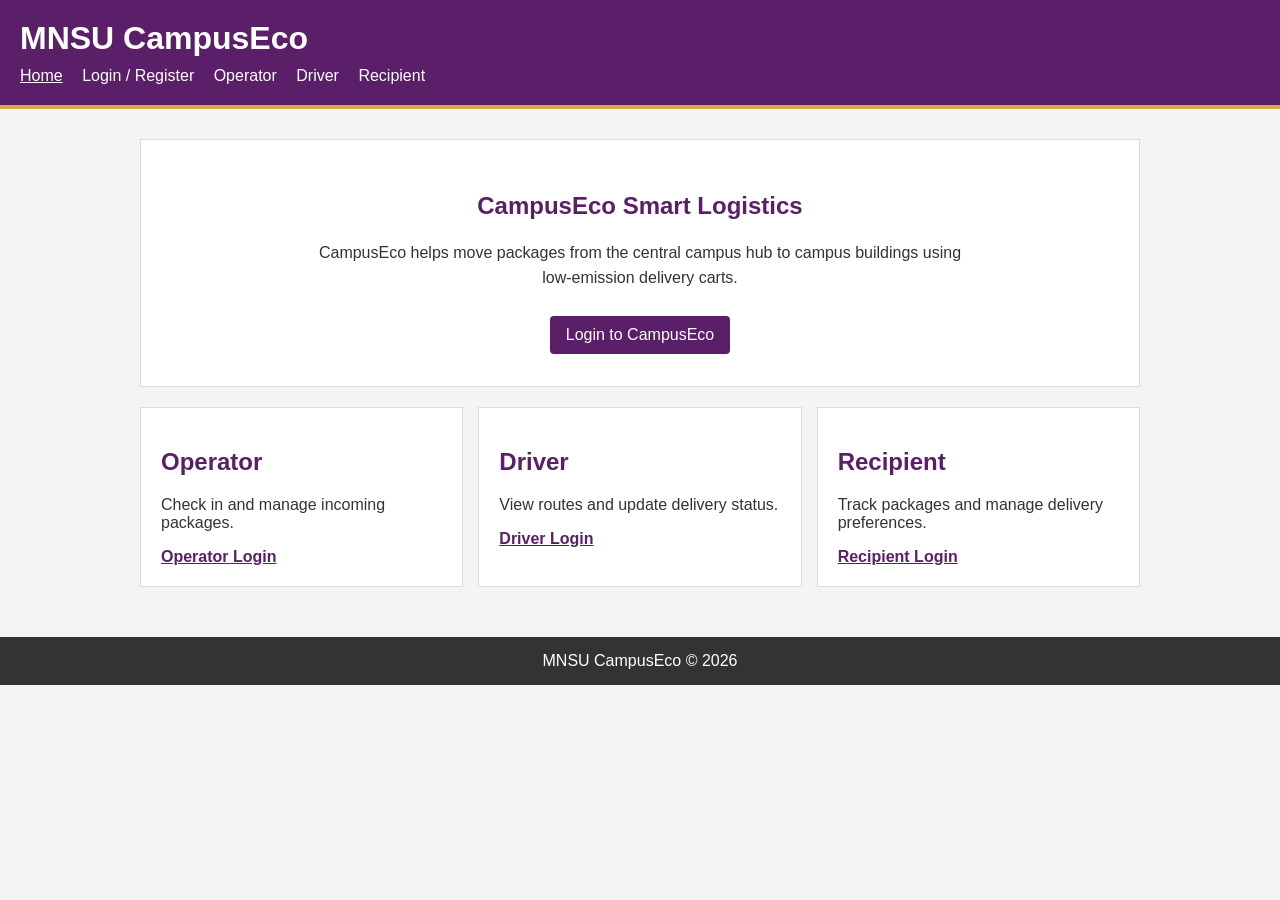
<file: index.html>
<!DOCTYPE html>
<html lang="en">
<head>
    <meta charset="UTF-8">
    <meta name="viewport" content="width=device-width, initial-scale=1.0">
    <title>MNSU CampusEco</title>
    <link rel="stylesheet" href="css/base.css">
    <link rel="stylesheet" href="css/home.css">
</head>
<body>

<header>
    <h1>MNSU CampusEco</h1>
    <nav aria-label="Main navigation">
        <a href="index.html" aria-current="page">Home</a>
        <a href="login.html">Login / Register</a>
        <a href="operator%20.html">Operator</a>
        <a href="driver.html">Driver</a>
        <a href="recipient.html">Recipient</a>
    </nav>
</header>

<main>
    <section class="hero">
        <h2>CampusEco Smart Logistics</h2>
        <p>
            CampusEco helps move packages from the central campus hub
            to campus buildings using low-emission delivery carts.
        </p>
        <a class="primary-link" href="login.html">Login to CampusEco</a>
    </section>

    <div class="portal-list">
        <section>
            <h2>Operator</h2>
            <p>Check in and manage incoming packages.</p>
            <a href="login.html">Operator Login</a>
        </section>

        <section>
            <h2>Driver</h2>
            <p>View routes and update delivery status.</p>
            <a href="login.html">Driver Login</a>
        </section>

        <section>
            <h2>Recipient</h2>
            <p>Track packages and manage delivery preferences.</p>
            <a href="login.html">Recipient Login</a>
        </section>
    </div>
</main>

<footer>MNSU CampusEco © 2026</footer>

</body>
</html>
</file>
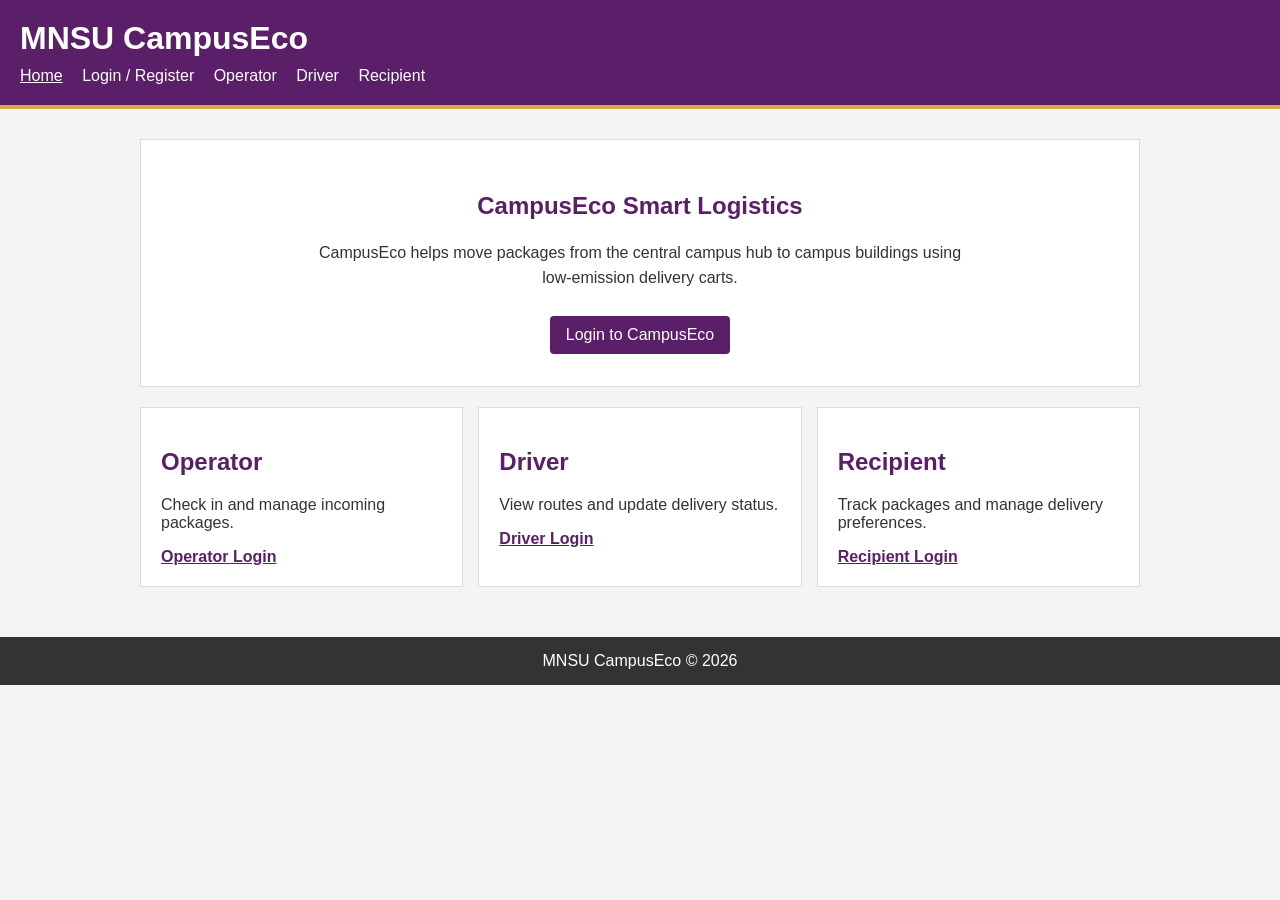
<file: Phase3/index.html>
<!DOCTYPE html>
<html lang="en">
<head>
    <meta charset="UTF-8">
    <meta name="viewport" content="width=device-width, initial-scale=1.0">
    <title>MNSU CampusEco</title>
    <link rel="stylesheet" href="css/base.css">
    <link rel="stylesheet" href="css/home.css">
</head>
<body>

<header>
    <h1>MNSU CampusEco</h1>
    <nav aria-label="Main navigation">
        <a href="index.html" aria-current="page">Home</a>
        <a href="login.html">Login / Register</a>
        <a href="operator.html">Operator</a>
        <a href="driver.html">Driver</a>
        <a href="recipient.html">Recipient</a>
    </nav>
</header>

<main>
    <section class="hero">
        <h2>CampusEco Smart Logistics</h2>
        <p>
            CampusEco helps move packages from the central campus hub
            to campus buildings using low-emission delivery carts.
        </p>
        <a class="primary-link" href="login.html">Login to CampusEco</a>
    </section>

    <div class="portal-list">
        <section>
            <h2>Operator</h2>
            <p>Check in and manage incoming packages.</p>
            <a href="login.html">Operator Login</a>
        </section>

        <section>
            <h2>Driver</h2>
            <p>View routes and update delivery status.</p>
            <a href="login.html">Driver Login</a>
        </section>

        <section>
            <h2>Recipient</h2>
            <p>Track packages and manage delivery preferences.</p>
            <a href="login.html">Recipient Login</a>
        </section>
    </div>
</main>

<footer>MNSU CampusEco © 2026</footer>

</body>
</html>
</file>
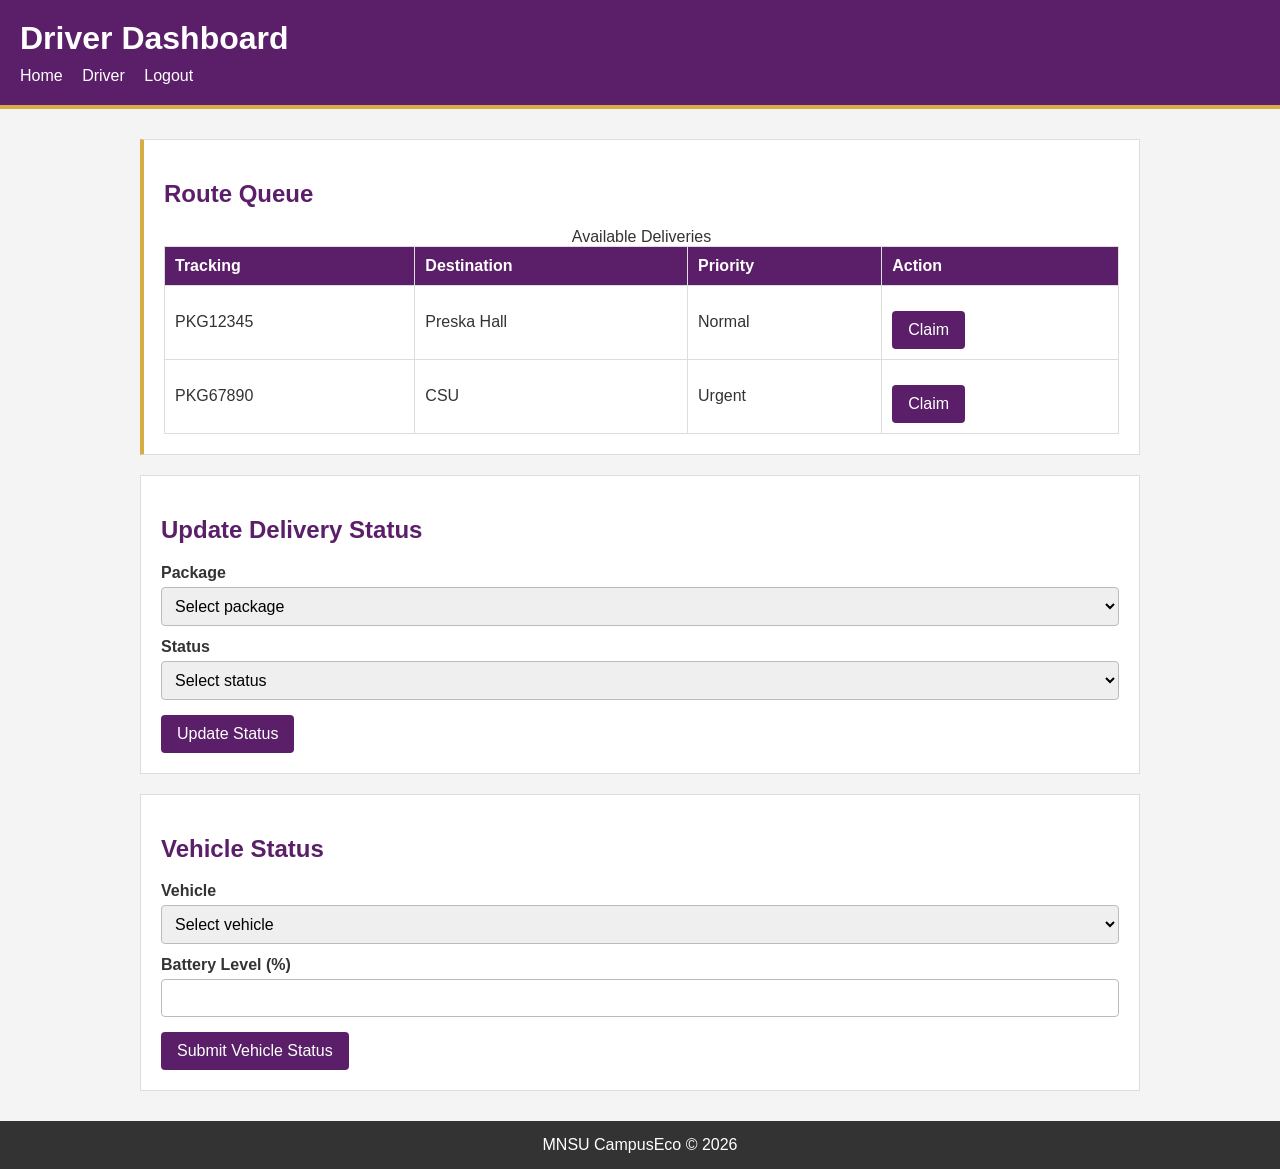
<file: driver 1.html>
<!DOCTYPE html>
<html lang="en">
<head>
    <meta charset="UTF-8">
    <meta name="viewport" content="width=device-width, initial-scale=1.0">
    <title>Driver Dashboard</title>
    <link rel="stylesheet" href="css/base.css">
    <link rel="stylesheet" href="css/driver.css">
</head>
<body>

<header>
    <h1>Driver Dashboard</h1>
    <nav>
        <a href="index.html">Home</a>
        <a href="driver.html">Driver</a>
        <a href="login.html">Logout</a>
    </nav>
</header>

<main>

    <section class="route-box">
        <h2>Route Queue</h2>

        <table>
            <caption>Available Deliveries</caption>
            <thead>
                <tr>
                    <th scope="col">Tracking</th>
                    <th scope="col">Destination</th>
                    <th scope="col">Priority</th>
                    <th scope="col">Action</th>
                </tr>
            </thead>
            <tbody>
                <tr>
                    <td>PKG12345</td>
                    <td>Preska Hall</td>
                    <td>Normal</td>
                    <td><button type="button">Claim</button></td>
                </tr>
                <tr>
                    <td>PKG67890</td>
                    <td>CSU</td>
                    <td>Urgent</td>
                    <td><button type="button">Claim</button></td>
                </tr>
            </tbody>
        </table>
    </section>

    <section>
        <h2>Update Delivery Status</h2>

        <form>
            <label for="package">Package</label>
            <select id="package" name="package" required>
                <option value="">Select package</option>
                <option>PKG12345</option>
                <option>PKG67890</option>
            </select>

            <label for="status">Status</label>
            <select id="status" name="status" required>
                <option value="">Select status</option>
                <option>Loaded</option>
                <option>En Route</option>
                <option>Delivered</option>
            </select>

            <button type="submit">Update Status</button>
        </form>
    </section>

    <section>
        <h2>Vehicle Status</h2>

        <form>
            <label for="vehicle">Vehicle</label>
            <select id="vehicle" name="vehicle" required>
                <option value="">Select vehicle</option>
                <option>Eco Cart 1</option>
                <option>Eco Cart 2</option>
            </select>

            <label for="battery">Battery Level (%)</label>
            <input type="number" id="battery" name="battery"
                   min="0" max="100" required>

            <button type="submit">Submit Vehicle Status</button>
        </form>
    </section>

</main>

<footer>MNSU CampusEco © 2026</footer>

</body>
</html>
</file>
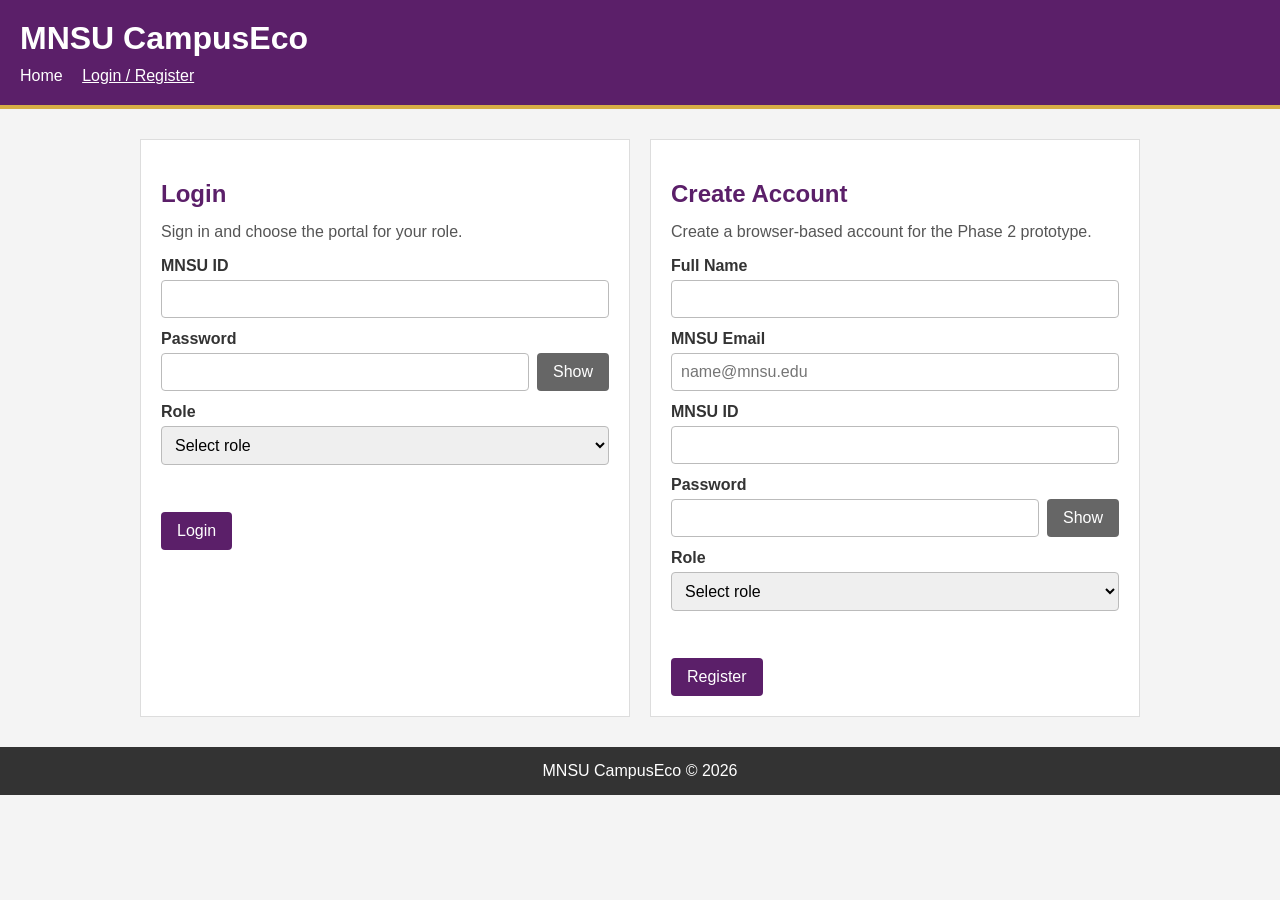
<file: login.html>
<!DOCTYPE html>
<html lang="en">
<head>
    <meta charset="UTF-8">
    <meta name="viewport" content="width=device-width, initial-scale=1.0">
    <title>Login and Registration - MNSU CampusEco</title>
    <link rel="stylesheet" href="css/base.css">
    <link rel="stylesheet" href="css/login.css">
</head>
<body>

<header>
    <h1>MNSU CampusEco</h1>
    <nav aria-label="Main navigation">
        <a href="index.html">Home</a>
        <a href="login.html" aria-current="page">Login / Register</a>
    </nav>
</header>

<main class="account-layout">

    <section>
        <h2>Login</h2>
        <p class="form-intro">Sign in and choose the portal for your role.</p>

        <form id="login-form" novalidate>
            <label for="login-id">MNSU ID</label>
            <input type="text" id="login-id" name="login-id" minlength="6" maxlength="20" required>

            <label for="login-password">Password</label>
            <div class="password-row">
                <input type="password" id="login-password" name="login-password" minlength="8" required>
                <button type="button" class="secondary-button password-toggle" data-target="login-password">Show</button>
            </div>

            <label for="login-role">Role</label>
            <select id="login-role" name="login-role" required>
                <option value="">Select role</option>
                <option value="operator">Operator</option>
                <option value="driver">Driver</option>
                <option value="recipient">Student / Faculty / Staff</option>
            </select>

            <p id="login-message" class="form-message" role="status" aria-live="polite"></p>
            <button type="submit">Login</button>
        </form>
    </section>

    <section>
        <h2>Create Account</h2>
        <p class="form-intro">Create a browser-based account for the Phase 2 prototype.</p>

        <form id="register-form" novalidate>
            <label for="name">Full Name</label>
            <input type="text" id="name" name="name" required>

            <label for="register-email">MNSU Email</label>
            <input type="email" id="register-email" name="register-email" placeholder="name@mnsu.edu" required>

            <label for="register-id">MNSU ID</label>
            <input type="text" id="register-id" name="register-id" pattern="[A-Za-z0-9]{6,20}" minlength="6" maxlength="20" required>

            <label for="register-password">Password</label>
            <div class="password-row">
                <input type="password" id="register-password" name="register-password" minlength="8" required>
                <button type="button" class="secondary-button password-toggle" data-target="register-password">Show</button>
            </div>

            <label for="register-role">Role</label>
            <select id="register-role" name="register-role" required>
                <option value="">Select role</option>
                <option value="operator">Operator</option>
                <option value="driver">Driver</option>
                <option value="recipient">Student / Faculty / Staff</option>
            </select>

            <p id="register-message" class="form-message" role="status" aria-live="polite"></p>
            <button type="submit">Register</button>
        </form>
    </section>

</main>

<footer>MNSU CampusEco © 2026</footer>

<script src="https://code.jquery.com/jquery-3.7.1.min.js"></script>
<script src="js/login.js"></script>
</body>
</html>
</file>
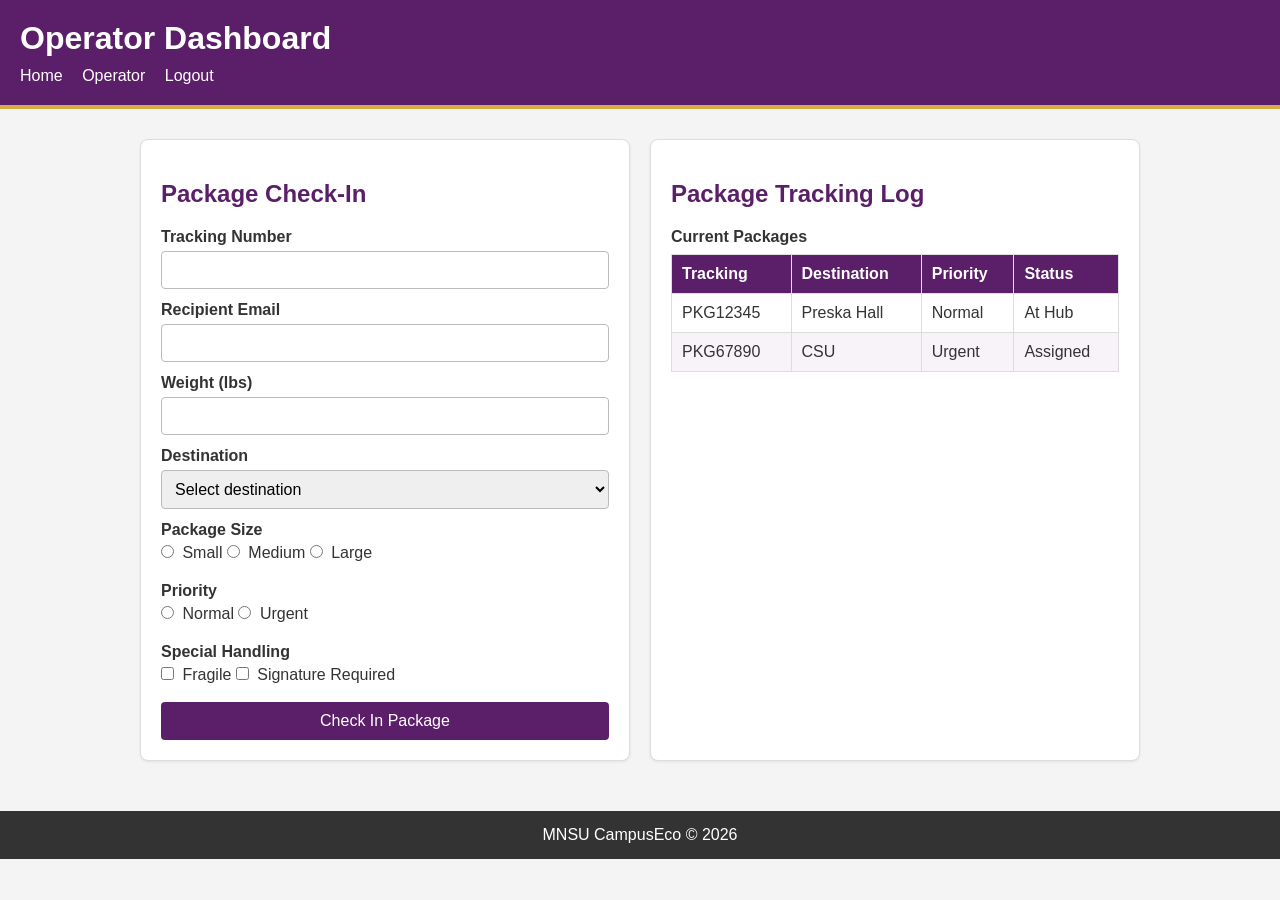
<file: operator .html>
<!DOCTYPE html>
<html lang="en">
<head>
    <meta charset="UTF-8">
    <meta name="viewport" content="width=device-width, initial-scale=1.0">
    <title>Operator Dashboard</title>
    <link rel="stylesheet" href="css/base.css">
    <link rel="stylesheet" href="css/operator.css">
</head>
<body>

<header>
    <h1>Operator Dashboard</h1>
    <nav>
        <a href="index.html">Home</a>
        <a href="operator.html">Operator</a>
        <a href="login.html">Logout</a>
    </nav>
</header>

<main>
    <div class="operator-layout">

        <section>
            <h2>Package Check-In</h2>

            <form>
                <label for="tracking">Tracking Number</label>
                <input type="text" id="tracking" name="tracking"
                       pattern="[A-Za-z0-9]{8,20}" required>

                <label for="email">Recipient Email</label>
                <input type="email" id="email" name="email" required>

                <label for="weight">Weight (lbs)</label>
                <input type="number" id="weight" name="weight"
                       min="0.1" max="100" step="0.1" required>

                <label for="destination">Destination</label>
                <select id="destination" name="destination" required>
                    <option value="">Select destination</option>
                    <option>Preska Hall</option>
                    <option>CSU</option>
                    <option>Memorial Library</option>
                    <option>Wissink Hall</option>
                </select>

                <label>Package Size</label>
                <input type="radio" name="size" value="small" required> Small
                <input type="radio" name="size" value="medium"> Medium
                <input type="radio" name="size" value="large"> Large

                <label>Priority</label>
                <input type="radio" name="priority" value="normal" required> Normal
                <input type="radio" name="priority" value="urgent"> Urgent

                <label>Special Handling</label>
                <input type="checkbox" name="fragile"> Fragile
                <input type="checkbox" name="signature"> Signature Required

                <br>
                <button type="submit">Check In Package</button>
            </form>
        </section>

        <section>
            <h2>Package Tracking Log</h2>

            <table>
                <caption>Current Packages</caption>
                <thead>
                    <tr>
                        <th scope="col">Tracking</th>
                        <th scope="col">Destination</th>
                        <th scope="col">Priority</th>
                        <th scope="col">Status</th>
                    </tr>
                </thead>
                <tbody>
                    <tr>
                        <td>PKG12345</td>
                        <td>Preska Hall</td>
                        <td>Normal</td>
                        <td>At Hub</td>
                    </tr>
                    <tr>
                        <td>PKG67890</td>
                        <td>CSU</td>
                        <td>Urgent</td>
                        <td>Assigned</td>
                    </tr>
                </tbody>
            </table>
        </section>

    </div>
</main>

<footer>MNSU CampusEco © 2026</footer>

</body>
</html>
</file>
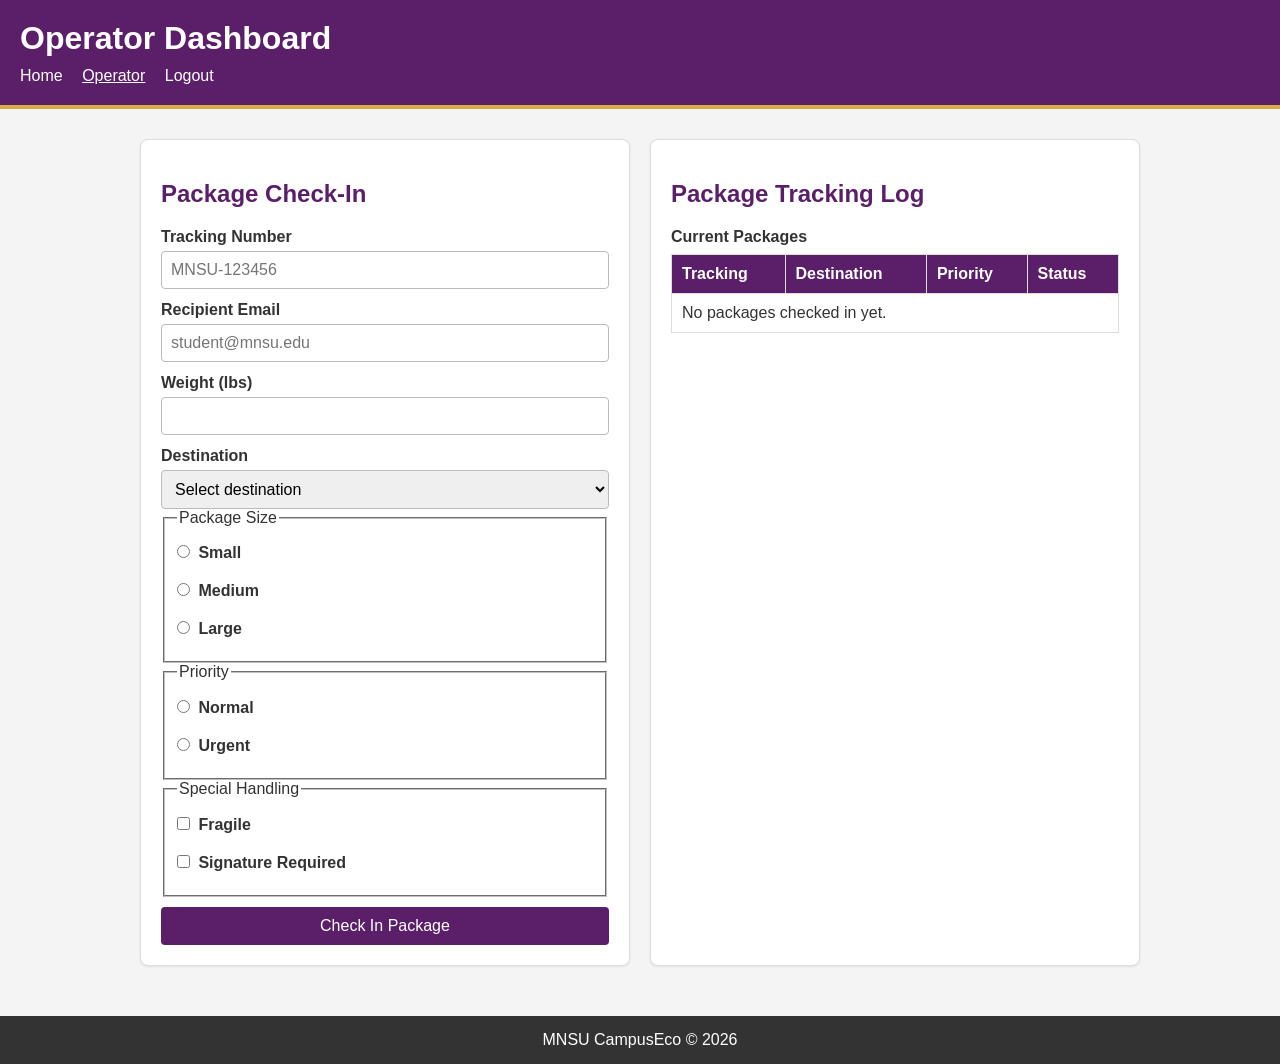
<file: operator.html>
<!DOCTYPE html>
<html lang="en">
<head>
    <meta charset="UTF-8">
    <meta name="viewport" content="width=device-width, initial-scale=1.0">
    <title>Operator Dashboard</title>
    <link rel="stylesheet" href="css/base.css">
    <link rel="stylesheet" href="css/operator.css">
</head>
<body>

<header>
    <h1>Operator Dashboard</h1>
    <nav aria-label="Main navigation">
        <a href="index.html">Home</a>
        <a href="operator.html" aria-current="page">Operator</a>
        <a href="login.html">Logout</a>
    </nav>
</header>

<main>

    <!-- Success and error messages -->
    <div id="operator-message"
         class="msg"
         role="status"
         aria-live="polite"
         hidden>
    </div>

    <div class="operator-layout">

        <!-- Package Check-In -->
        <section>
            <h2>Package Check-In</h2>

            <form id="checkin-form">

                <label for="tracking">Tracking Number</label>
                <input
                    type="text"
                    id="tracking"
                    name="tracking"
                    pattern="MNSU-[0-9]{6}"
                    placeholder="MNSU-123456"
                    title="Use MNSU- followed by 6 digits"
                    required
                >

                <label for="email">Recipient Email</label>
                <input
                    type="email"
                    id="email"
                    name="email"
                    placeholder="student@mnsu.edu"
                    required
                >

                <label for="weight">Weight (lbs)</label>
                <input
                    type="number"
                    id="weight"
                    name="weight"
                    min="0.1"
                    max="100"
                    step="0.1"
                    required
                >

                <label for="destination">Destination</label>
                <select id="destination" name="destination" required>
                    <option value="">Select destination</option>
                    <option value="Preska Hall">Preska Hall</option>
                    <option value="CSU">CSU</option>
                    <option value="Memorial Library">Memorial Library</option>
                    <option value="Wissink Hall">Wissink Hall</option>
                </select>

                <!-- Package Size -->
                <fieldset>
                    <legend>Package Size</legend>

                    <label>
                        <input type="radio"
                               name="size"
                               value="small"
                               required>
                        Small
                    </label>

                    <label>
                        <input type="radio"
                               name="size"
                               value="medium">
                        Medium
                    </label>

                    <label>
                        <input type="radio"
                               name="size"
                               value="large">
                        Large
                    </label>
                </fieldset>

                <!-- Priority -->
                <fieldset>
                    <legend>Priority</legend>

                    <label>
                        <input type="radio"
                               name="priority"
                               value="normal"
                               required>
                        Normal
                    </label>

                    <label>
                        <input type="radio"
                               name="priority"
                               value="urgent">
                        Urgent
                    </label>
                </fieldset>

                <!-- Special Handling -->
                <fieldset>
                    <legend>Special Handling</legend>

                    <label>
                        <input type="checkbox"
                               name="fragile">
                        Fragile
                    </label>

                    <label>
                        <input type="checkbox"
                               name="signature">
                        Signature Required
                    </label>
                </fieldset>

                <button type="submit">
                    Check In Package
                </button>

            </form>
        </section>

        <!-- Package Tracking Log -->
        <section>
            <h2>Package Tracking Log</h2>

            <table>
                <caption>Current Packages</caption>

                <thead>
                    <tr>
                        <th scope="col">Tracking</th>
                        <th scope="col">Destination</th>
                        <th scope="col">Priority</th>
                        <th scope="col">Status</th>
                    </tr>
                </thead>

                <!-- JavaScript adds package rows here -->
                <tbody id="operator-packages">
                </tbody>

            </table>
        </section>

    </div>
</main>

<footer>
    MNSU CampusEco © 2026
</footer>

<!-- jQuery library -->
<script src="https://code.jquery.com/jquery-3.7.1.min.js"></script>

<!-- Operator JavaScript -->
<script src="js/operator.js"></script>

</body>
</html>
</file>
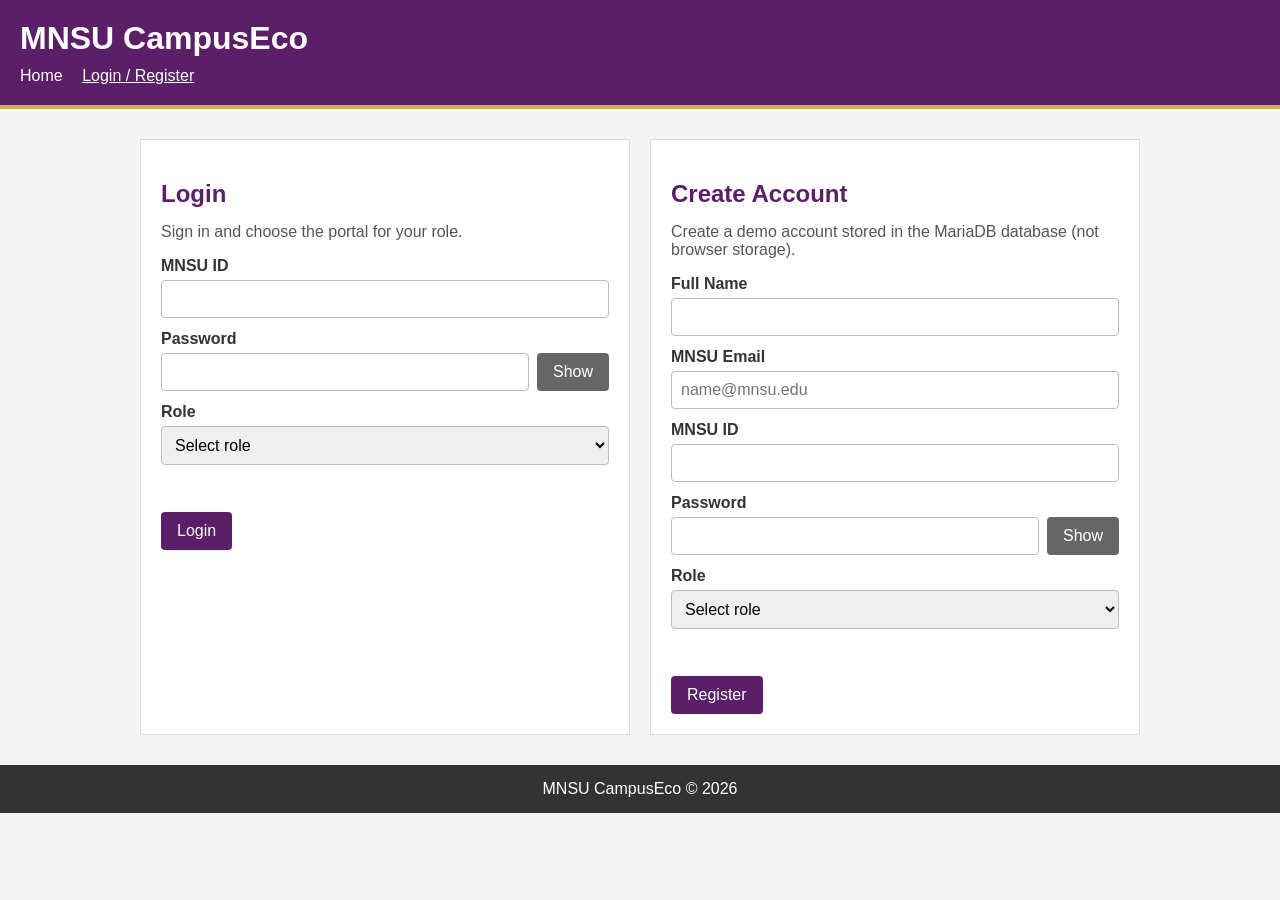
<file: Phase3/login.html>
<!DOCTYPE html>
<html lang="en">
<head>
    <meta charset="UTF-8">
    <meta name="viewport" content="width=device-width, initial-scale=1.0">
    <title>Login and Registration - MNSU CampusEco</title>
    <link rel="stylesheet" href="css/base.css">
    <link rel="stylesheet" href="css/login.css">
</head>
<body>

<header>
    <h1>MNSU CampusEco</h1>
    <nav aria-label="Main navigation">
        <a href="index.html">Home</a>
        <a href="login.html" aria-current="page">Login / Register</a>
    </nav>
</header>

<main class="account-layout">

    <section>
        <h2>Login</h2>
        <p class="form-intro">Sign in and choose the portal for your role.</p>

        <form id="login-form" novalidate>
            <label for="login-id">MNSU ID</label>
            <input type="text" id="login-id" name="login-id" minlength="6" maxlength="20" required>

            <label for="login-password">Password</label>
            <div class="password-row">
                <input type="password" id="login-password" name="login-password" minlength="8" required>
                <button type="button" class="secondary-button password-toggle" data-target="login-password">Show</button>
            </div>

            <label for="login-role">Role</label>
            <select id="login-role" name="login-role" required>
                <option value="">Select role</option>
                <option value="operator">Operator</option>
                <option value="driver">Driver</option>
                <option value="recipient">Student / Faculty / Staff</option>
            </select>

            <p id="login-message" class="form-message" role="status" aria-live="polite"></p>
            <button type="submit">Login</button>
        </form>
    </section>

    <section>
        <h2>Create Account</h2>
        <p class="form-intro">Create a demo account stored in the MariaDB database (not browser storage).</p>

        <form id="register-form" novalidate>
            <label for="name">Full Name</label>
            <input type="text" id="name" name="name" required>

            <label for="register-email">MNSU Email</label>
            <input type="email" id="register-email" name="register-email" placeholder="name@mnsu.edu" required>

            <label for="register-id">MNSU ID</label>
            <input type="text" id="register-id" name="register-id" pattern="[A-Za-z0-9]{6,20}" minlength="6" maxlength="20" required>

            <label for="register-password">Password</label>
            <div class="password-row">
                <input type="password" id="register-password" name="register-password" minlength="8" required>
                <button type="button" class="secondary-button password-toggle" data-target="register-password">Show</button>
            </div>

            <label for="register-role">Role</label>
            <select id="register-role" name="register-role" required>
                <option value="">Select role</option>
                <option value="operator">Operator</option>
                <option value="driver">Driver</option>
                <option value="recipient">Recipient</option>
            </select>

            <p id="register-message" class="form-message" role="status" aria-live="polite"></p>
            <button type="submit">Register</button>
        </form>
    </section>

</main>

<footer>MNSU CampusEco © 2026</footer>

<script src="https://code.jquery.com/jquery-3.7.1.min.js"></script>
<script src="js/api.js"></script>
<script src="js/phase3/login.js"></script>
</body>
</html>
</file>
<file: css/base.css>
/* Shared styles for all pages */

:root {
    --mnsu-purple: #5b1f69;
    --mnsu-gold: #d6ad45;
    --page-background: #f4f4f4;
    --text-color: #333;
    --border-color: #ddd;
    --success-color: #1f6f43;
    --error-color: #a12622;
}

* {
    box-sizing: border-box;
}

body {
    margin: 0;
    font-family: Arial, sans-serif;
    background-color: var(--page-background);
    color: var(--text-color);
}

header {
    background-color: var(--mnsu-purple);
    color: white;
    padding: 20px;
    border-bottom: 4px solid var(--mnsu-gold);
}

header h1 {
    margin: 0;
}

nav {
    margin-top: 10px;
}

nav a {
    color: white;
    text-decoration: none;
    margin-right: 15px;
}

nav a:hover,
nav a:focus,
nav a[aria-current="page"] {
    text-decoration: underline;
}

main {
    width: 90%;
    max-width: 1000px;
    margin: 30px auto;
}

section {
    background-color: white;
    padding: 20px;
    margin-bottom: 20px;
    border: 1px solid var(--border-color);
}

h2 {
    color: var(--mnsu-purple);
}

label {
    display: block;
    margin-top: 12px;
    margin-bottom: 5px;
    font-weight: bold;
}

input,
select {
    width: 100%;
    padding: 9px;
    border: 1px solid #bbb;
    border-radius: 4px;
    font: inherit;
}

input:focus,
select:focus {
    outline: 2px solid var(--mnsu-gold);
    outline-offset: 1px;
}

input[type="radio"],
input[type="checkbox"] {
    width: auto;
}

button,
.primary-link {
    display: inline-block;
    margin-top: 15px;
    background-color: var(--mnsu-purple);
    color: white;
    border: none;
    padding: 10px 16px;
    border-radius: 4px;
    text-decoration: none;
    font: inherit;
    cursor: pointer;
}

button:hover,
button:focus,
.primary-link:hover,
.primary-link:focus {
    opacity: 0.9;
}

table {
    width: 100%;
    border-collapse: collapse;
}

th,
td {
    border: 1px solid var(--border-color);
    padding: 10px;
    text-align: left;
}

th {
    background-color: var(--mnsu-purple);
    color: white;
}

footer {
    background-color: #333;
    color: white;
    text-align: center;
    padding: 15px;
    margin-top: 30px;
}

@media (max-width: 700px) {
    header {
        padding: 16px;
    }

    nav a {
        display: block;
        margin: 8px 0;
        padding: 4px 0;
    }

    main {
        width: 94%;
        margin: 20px auto;
    }

    section {
        padding: 16px;
    }
}
</file>
<file: css/home.css>
/* Home page layout */

.hero {
    text-align: center;
    padding: 32px 20px;
}

.hero p {
    max-width: 650px;
    margin: 0 auto 10px;
    line-height: 1.6;
}

.portal-list {
    display: flex;
    gap: 15px;
}

.portal-list section {
    flex: 1;
}

.portal-list section a {
    color: #5b1f69;
    font-weight: bold;
}

@media (max-width: 700px) {
    .portal-list {
        display: block;
    }

    .hero {
        padding: 24px 16px;
    }
}
</file>
<file: Phase3/css/base.css>
/* Shared styles for all pages */

:root {
    --mnsu-purple: #5b1f69;
    --mnsu-gold: #d6ad45;
    --page-background: #f4f4f4;
    --text-color: #333;
    --border-color: #ddd;
    --success-color: #1f6f43;
    --error-color: #a12622;
}

* {
    box-sizing: border-box;
}

body {
    margin: 0;
    font-family: Arial, sans-serif;
    background-color: var(--page-background);
    color: var(--text-color);
}

header {
    background-color: var(--mnsu-purple);
    color: white;
    padding: 20px;
    border-bottom: 4px solid var(--mnsu-gold);
}

header h1 {
    margin: 0;
}

nav {
    margin-top: 10px;
}

nav a {
    color: white;
    text-decoration: none;
    margin-right: 15px;
}

nav a:hover,
nav a:focus,
nav a[aria-current="page"] {
    text-decoration: underline;
}

main {
    width: 90%;
    max-width: 1000px;
    margin: 30px auto;
}

section {
    background-color: white;
    padding: 20px;
    margin-bottom: 20px;
    border: 1px solid var(--border-color);
}

h2 {
    color: var(--mnsu-purple);
}

label {
    display: block;
    margin-top: 12px;
    margin-bottom: 5px;
    font-weight: bold;
}

input,
select {
    width: 100%;
    padding: 9px;
    border: 1px solid #bbb;
    border-radius: 4px;
    font: inherit;
}

input:focus,
select:focus {
    outline: 2px solid var(--mnsu-gold);
    outline-offset: 1px;
}

input[type="radio"],
input[type="checkbox"] {
    width: auto;
}

button,
.primary-link {
    display: inline-block;
    margin-top: 15px;
    background-color: var(--mnsu-purple);
    color: white;
    border: none;
    padding: 10px 16px;
    border-radius: 4px;
    text-decoration: none;
    font: inherit;
    cursor: pointer;
}

button:hover,
button:focus,
.primary-link:hover,
.primary-link:focus {
    opacity: 0.9;
}

table {
    width: 100%;
    border-collapse: collapse;
}

th,
td {
    border: 1px solid var(--border-color);
    padding: 10px;
    text-align: left;
}

th {
    background-color: var(--mnsu-purple);
    color: white;
}

footer {
    background-color: #333;
    color: white;
    text-align: center;
    padding: 15px;
    margin-top: 30px;
}

@media (max-width: 700px) {
    header {
        padding: 16px;
    }

    nav a {
        display: block;
        margin: 8px 0;
        padding: 4px 0;
    }

    main {
        width: 94%;
        margin: 20px auto;
    }

    section {
        padding: 16px;
    }
}

/* Phase 3 additive UI enhancements; original Phase 1/2 theme retained. */
.msg:not([hidden]), .form-message:not(:empty) {
    display: block;
    padding: 10px 12px;
    margin: 10px 0;
    border-radius: 4px;
}
.msg-success, .form-message.success { color: #135a34; background: #e6f3eb; }
.msg-error, .form-message.error { color: #992019; background: #fceae8; }
.operator-layout { display: grid; grid-template-columns: repeat(2,minmax(0,1fr)); gap: 20px; }
.queue-table { width: 100%; }
.queue-toolbar { display: flex; align-items: center; gap: 15px; flex-wrap: wrap; }
.battery-grid { display: flex; gap: 14px; flex-wrap: wrap; }
.battery-card { padding: 12px 16px; background: #f7f1fb; border: 1px solid #d7c4de; border-radius: 6px; }
.progress { width:100%; height: 14px; background: #e8e6eb; border-radius: 10px; overflow: hidden; }
#progress-fill { display: block; width: 0; height: 100%; background: #5b1f69; transition: width .2s ease; }
.table-scroll { overflow-x: auto; }
@media (max-width: 800px) {
  .operator-layout { grid-template-columns: 1fr; }
  table { display: block; overflow-x: auto; }
  .queue-toolbar { align-items: flex-start; }
}
</file>
<file: Phase3/css/home.css>
/* Home page layout */

.hero {
    text-align: center;
    padding: 32px 20px;
}

.hero p {
    max-width: 650px;
    margin: 0 auto 10px;
    line-height: 1.6;
}

.portal-list {
    display: flex;
    gap: 15px;
}

.portal-list section {
    flex: 1;
}

.portal-list section a {
    color: #5b1f69;
    font-weight: bold;
}

@media (max-width: 700px) {
    .portal-list {
        display: block;
    }

    .hero {
        padding: 24px 16px;
    }
}
</file>
<file: css/driver.css>
/* Driver page */

.route-box {
    border-left: 4px solid #d6ad45;
}
</file>
<file: css/login.css>
/* Login and registration page */

.account-layout {
    display: grid;
    grid-template-columns: 1fr 1fr;
    gap: 20px;
}

.account-layout section {
    margin-bottom: 0;
}

.form-intro {
    margin-top: -5px;
    color: #555;
}

.password-row {
    display: grid;
    grid-template-columns: 1fr auto;
    gap: 8px;
    align-items: center;
}

.password-row .secondary-button {
    margin-top: 0;
    background-color: #666;
    min-width: 65px;
}

.form-message {
    min-height: 20px;
    margin: 12px 0 0;
    font-weight: bold;
}

.form-message.success {
    color: #1f6f43;
}

.form-message.error {
    color: #a12622;
}

@media (max-width: 700px) {
    .account-layout {
        grid-template-columns: 1fr;
    }

    .account-layout section {
        margin-bottom: 20px;
    }
}
</file>
<file: css/operator.css>
/* Operator page layout */

.operator-layout {
    display: grid;
    grid-template-columns: 1fr 1fr;
    gap: 20px;
}

@media (max-width: 800px) {
    .operator-layout {
        grid-template-columns: 1fr;
    }
}

/* Each panel looks like a card */
.operator-layout section {
    background: #fff;
    border: 1px solid #ddd;
    border-radius: 8px;
    padding: 20px;
    box-shadow: 0 1px 3px rgba(0, 0, 0, 0.08);
}

/* Space out the radio and checkbox groups */
.operator-layout form input[type="radio"],
.operator-layout form input[type="checkbox"] {
    margin: 0 4px 12px 0;
}

/* Full-width check-in button */
.operator-layout form button {
    width: 100%;
    margin-top: 10px;
}

/* Tracking log: caption and row highlight */
.operator-layout caption {
    text-align: left;
    font-weight: bold;
    padding-bottom: 8px;
}
.operator-layout tbody tr:nth-child(even) { background: #f7f3f9; }
.operator-layout tbody tr:hover { background: #efe6f3; }
</file>
<file: Phase3/css/login.css>
/* Login and registration page */

.account-layout {
    display: grid;
    grid-template-columns: 1fr 1fr;
    gap: 20px;
}

.account-layout section {
    margin-bottom: 0;
}

.form-intro {
    margin-top: -5px;
    color: #555;
}

.password-row {
    display: grid;
    grid-template-columns: 1fr auto;
    gap: 8px;
    align-items: center;
}

.password-row .secondary-button {
    margin-top: 0;
    background-color: #666;
    min-width: 65px;
}

.form-message {
    min-height: 20px;
    margin: 12px 0 0;
    font-weight: bold;
}

.form-message.success {
    color: #1f6f43;
}

.form-message.error {
    color: #a12622;
}

@media (max-width: 700px) {
    .account-layout {
        grid-template-columns: 1fr;
    }

    .account-layout section {
        margin-bottom: 20px;
    }
}
</file>
